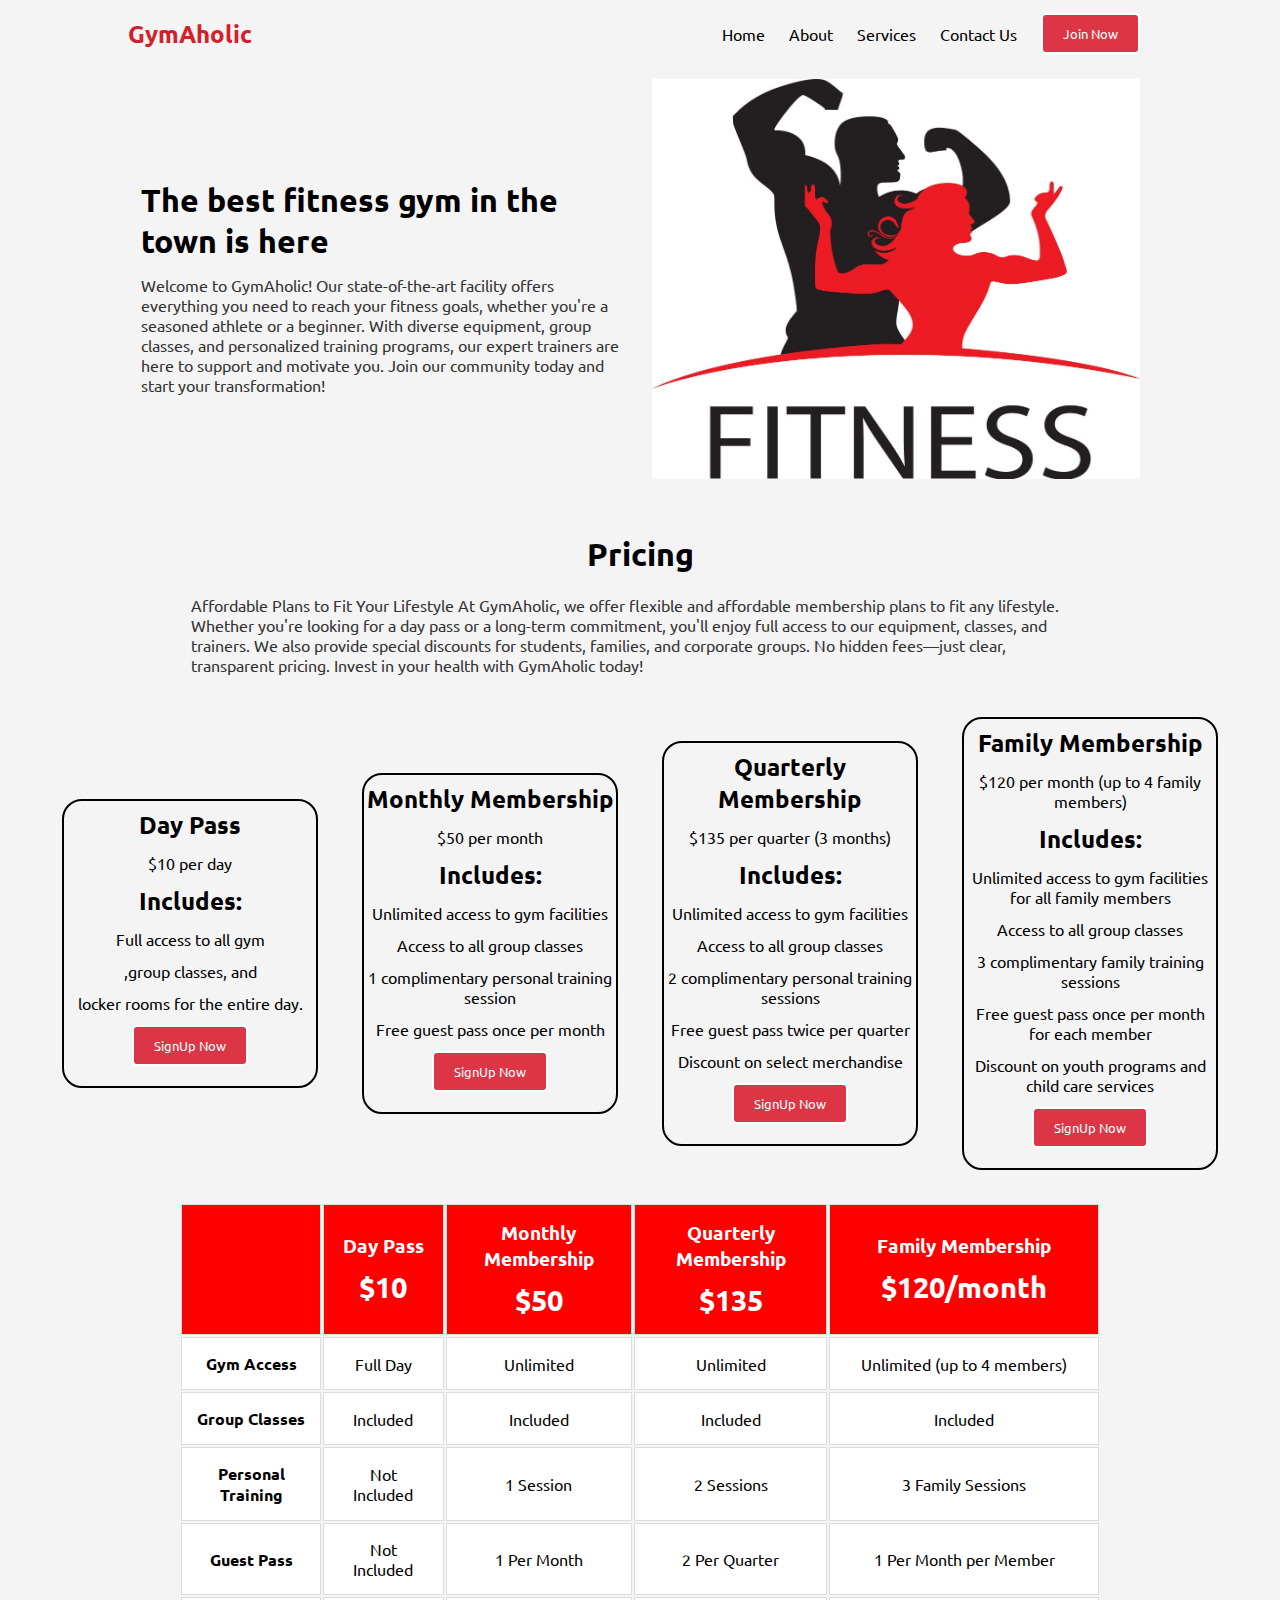
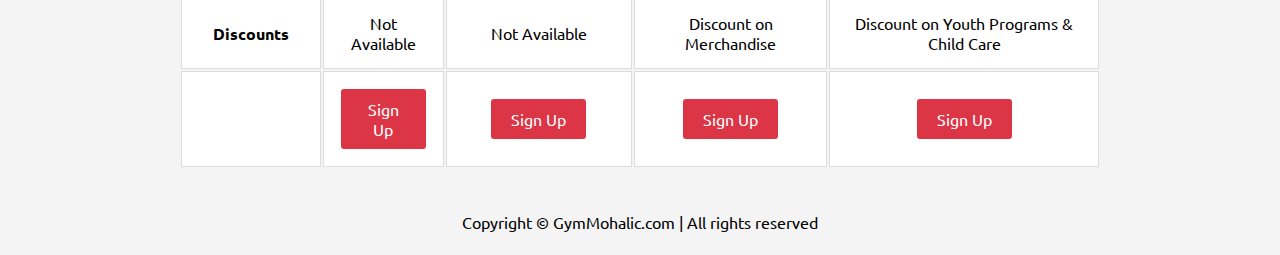
<file: Landing Page/index.html>
<!DOCTYPE html>
<html lang="en">
<head>
    <meta charset="UTF-8">
    <meta name="viewport" content="width=device-width, initial-scale=1.0">
    <title>GymMohali</title>
    <link rel="stylesheet" href="style.css">
    <link rel="stylesheet" href="utils.css">
</head>
<body class>
    <div class="container mx-auto ">
        <header>
            <nav class="flex justify-between">
                <div class="logo font-bold flex items-center text-blue">GymAholic</div>
              <ul class="navbar flex items-center">
                <li>Home</li>
                <li>About</li>
                <li>Services</li>
                <li>Contact Us</li>
                <li><button class="btn">Join Now</button></li>
               </ul>
            </nav>
        </header>
        <main class="min-h-screen">
            <section class="section1">
            <div class="flex">
                <div class="topleft flex justify-center flex-col px-2">
                    <h1 class="my-1 ">The best fitness gym in the town is here</h1>
                    <p>Welcome to GymAholic! Our state-of-the-art facility offers everything you need to reach your fitness goals, whether you're a seasoned athlete or a beginner. With diverse equipment, group classes, and personalized training programs, our expert trainers are here to support and motivate you. Join our community today and start your transformation!
                    </p>
                </div>
                <div class="topright overflow-hidden">
                    <img src="gym.jpg" alt="">
                </div>
            </div>
            </section>
            <section class="section2">
                <h1 class="text-center">Pricing</h1>
                <p class="paraClass my-2">Affordable Plans to Fit Your Lifestyle
                    At GymAholic, we offer flexible and affordable membership plans to fit any lifestyle. Whether you're looking for a day pass or a long-term commitment, you'll enjoy full access to our equipment, classes, and trainers. We also provide special discounts for students, families, and corporate groups. No hidden fees—just clear, transparent pricing. Invest in your health with GymAholic today!</p>
                        <div class="boxes flex">
                          <div class="box">
                            <h4>Day Pass</h4>
                            <ul>
                            <li> $10 per day</li>
                            <h4>Includes:</h4> 
                            <li>Full access to all gym</li>
                            <li>,group classes, and</li>
                            <li>locker rooms for the entire day.</li>
                          </ul>
                          <li><button class="btn">SignUp Now</button></li>
                           </div>
                           <div class="box">
                            <h4> Monthly Membership</h4>  
                            <ul>
                            <li> $50 per month</li>
                            <h4>Includes:</h4> 
                            <li>Unlimited access to gym facilities</li>
                        <li>Access to all group classes</li>
                    <li>  1 complimentary personal training session</li>
                <li>       Free guest pass once per month</li>
            </ul>                       
                <li><button class="btn">SignUp Now</button></li>
                           </div>
                        <div class="box">
                            <h4>Quarterly Membership</h4>
                            <ul>
                            <li>$135 per quarter (3 months)</li>
                            <h4>Includes:</h4>
                            <li>Unlimited access to gym facilities</li>
                        <li> Access to all group classes</li>
                    <li>   2 complimentary personal training sessions</li>
                <li> Free guest pass twice per quarter</li>
                 <li> Discount on select merchandise</li>
                </ul>   
                <li><button class="btn">SignUp Now</button></li>                    
                        </div>
                        <div class="box">
                            <h4>Family Membership</h4>
                            <ul>
                                 <li>$120 per month (up to 4 family members)</li>
                                <h4>Includes:</h4>
                            <li>Unlimited access to gym facilities for all family members</li>
                           <li>  Access to all group classes</li>
                         <li> 3 complimentary family training sessions</li>
                          <li>Free guest pass once per month for each member</li>
                          <li> Discount on youth programs and child care services</li>
                        </ul>
                        <li><button class="btn">SignUp Now</button></li>
                        </div>

                    </div>
            </section>
            
        
                <section>
                    <div class="pricing">
                        <div class="container">
                            <div class="pricing-table table-responsive">
                                <table class="table">
                                    <!-- Heading -->
                                    <thead>
                                        <tr>
                                            <th>&nbsp;</th>
                                            <th>
                                                Day Pass
                                                <span class="ptable-price">$10</span>
                                            </th>
                                            <th class="highlight">
                                                Monthly Membership
                                                <span class="ptable-price">$50</span>
                                            </th>
                                            <th>
                                                Quarterly Membership
                                                <span class="ptable-price">$135</span>
                                            </th>
                                            <th>
                                                Family Membership
                                                <span class="ptable-price">$120/month</span>
                                            </th>
                                        </tr>
                                    </thead>
                                    <tbody>
                                        <tr>
                                            <td><span class="ptable-title">Gym Access</span></td>
                                            <td>Full Day</td>
                                            <td>Unlimited</td>
                                            <td>Unlimited</td>
                                            <td>Unlimited (up to 4 members)</td>
                                        </tr>
                                        <tr>
                                            <td><span class="ptable-title">Group Classes</span></td>
                                            <td>Included</td>
                                            <td>Included</td>
                                            <td>Included</td>
                                            <td>Included</td>
                                        </tr>
                                        <tr>
                                            <td><span class="ptable-title">Personal Training</span></td>
                                            <td>Not Included</td>
                                            <td>1 Session</td>
                                            <td>2 Sessions</td>
                                            <td>3 Family Sessions</td>
                                        </tr>
                                        <tr>
                                            <td><span class="ptable-title">Guest Pass</span></td>
                                            <td>Not Included</td>
                                            <td>1 Per Month</td>
                                            <td>2 Per Quarter</td>
                                            <td>1 Per Month per Member</td>
                                        </tr>
                                        <tr>
                                            <td><span class="ptable-title">Discounts</span></td>
                                            <td>Not Available</td>
                                            <td>Not Available</td>
                                            <td>Discount on Merchandise</td>
                                            <td>Discount on Youth Programs & Child Care</td>
                                        </tr>
                                        <!-- Buttons -->
                                        <tr>
                                            <td>&nbsp;</td>
                                            <td class="bg-red"><a class="btn" href="#">Sign Up</a></td>
                                            <td class="bg-green"><a class="btn" href="#">Sign Up</a></td>
                                            <td class="bg-blue"><a class="btn" href="#">Sign Up</a></td>
                                            <td class="bg-purple"><a class="btn" href="#">Sign Up</a></td>
                                        </tr>
                                    </tbody>
                                </table>
                            </div>
                        </div>
                    </div>
                </section>
        </main>
        <footer>
            Copyright &copy; GymMohalic.com | All rights reserved
        </footer>
    </div>
</body>
</html>
</file>
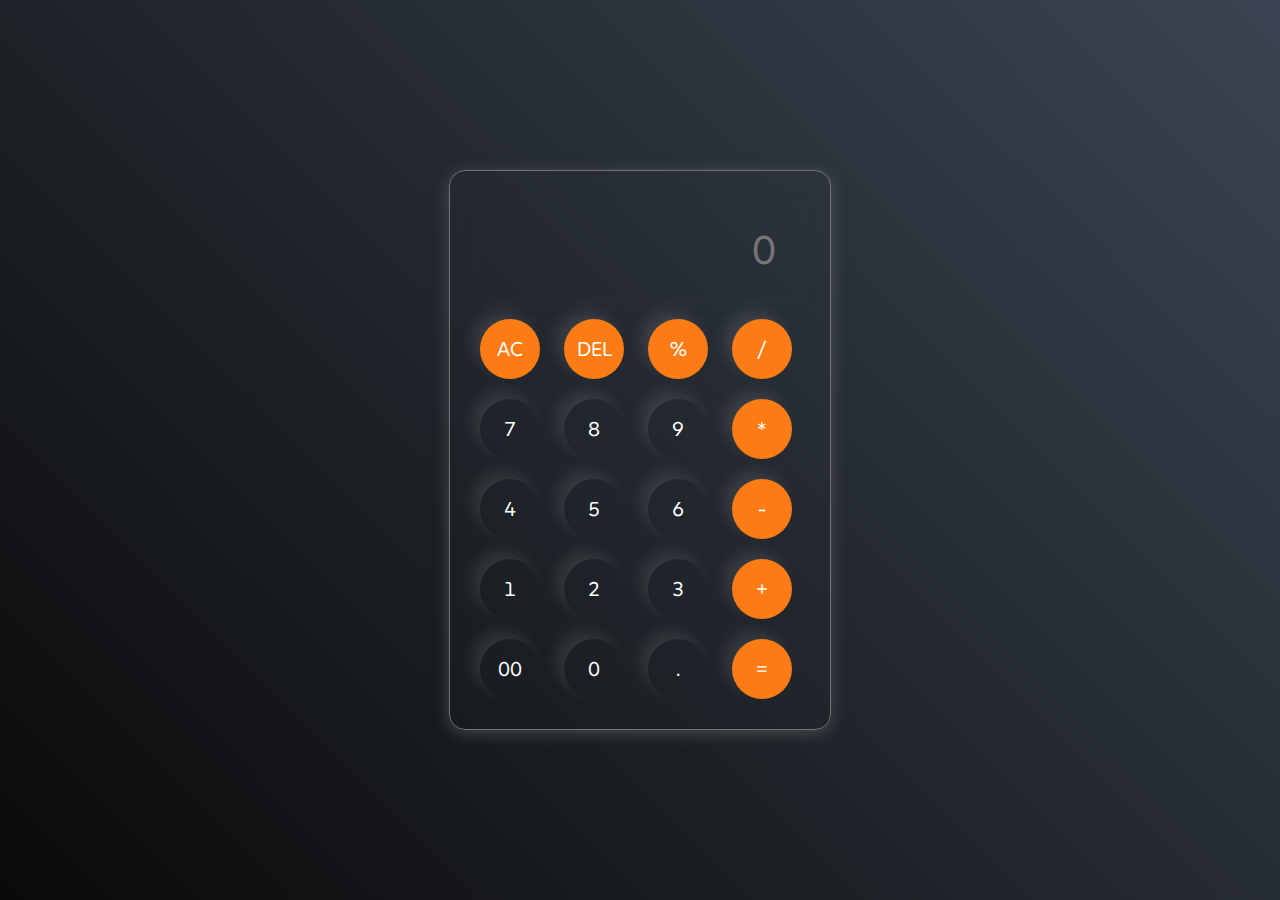
<file: Calculator/index1.html>
<!DOCTYPE html>
<html lang="en">
<head>
    <meta charset="UTF-8">
    <meta name="viewport" content="width=device-width, initial-scale=1.0">
    <title>Calculator</title>
    <link rel="stylesheet" href="style.css">
</head>
<body>
    <div class="calculator">
        <input type="text" placeholder="0" id="inputBox">
        <div>
            <button  class="equal-btn">AC</button>
            <button  class="equal-btn">DEL</button>
            <button  class="equal-btn">%</button>
            <button  class="equal-btn">/</button>
        </div>
        <div>
            <button>7</button>
            <button>8</button>
            <button>9</button>
            <button  class="equal-btn">*</button>
        </div>
        <div>
            <button>4</button>
            <button>5</button>
            <button>6</button>
            <button  class="equal-btn">-</button>
        </div>
        <div>
            <button>1</button>
            <button>2</button>
            <button>3</button>
            <button  class="equal-btn">+</button>
        </div>
        <div>
            <button>00</button>
            <button>0</button>
            <button>.</button>
            <button class="equal-btn">=</button>
        </div>
    </div>
    <script src="script.js"></script>
</body>
</html>
</file>
<file: Landing Page/style.css>
@import url('https://fonts.googleapis.com/css2?family=Ubuntu:ital,wght@0,300;0,400;0,500;0,700;1,300;1,400;1,500;1,700&display=swap');
*{
    margin: 0;
    padding: 0;
    box-sizing: border-box;
    font-family: "Ubuntu", sans-serif;
}
.container{
    max-width: 80vw;
}
.navbar{
    display: flex;
    height: 67px;
}
.navbar li{
    list-style: none;
    margin: 0 12px;
}
.topleft{
    width: 50%;
    padding: 12px;
}
.topright{
    width: 50%;
    padding: 12px;
}
img{
    width: 100%;
    height: 400px;
}
footer{
    padding: 23px;
    text-align: center;
}
</file>
<file: Landing Page/utils.css>
.min-h-screen{
    min-height:100vh ;
}
.bg-red{
    background-color: red;
}
.mx-auto{
    margin-left: auto;
    margin-right: auto;
}
.flex{
    display: flex;
}
.items-center{
    align-items: center;
}
.justify-between{
    justify-content: space-between;
}
.justify-center{
    justify-content: center;
}
.flex-col{
    flex-direction: column;
}
.font-bold{
    font-weight: bolder;
}
.my-1{
    margin-top: 13px;
    margin-bottom: 13px;
}
.px-2{
    padding-left: 13px;
    padding-right: 13px;
}
.text-blue{
    color: rgb(211, 33, 44);
}
.btn{

    padding: 7px 12px;
    border: 2px solid white;
    border-radius: 6px;
    cursor: pointer;
    color: white;
    background-color: rgb(238, 13, 47);
}
.logo{
    font-size: 1.5rem;
}
.text-center{
    margin-top: 40px;
   font-size: 2rem;
    text-align: center;
}
.paraClass{
    margin-top: 20px;
    padding-left: 63px;
    padding-right: 63px;
}
/* .boxes{
    /* display: flex;
    flex-direction: column;
    align-items: center;
    justify-content: space-evenly; 
    padding: 12px 22px;
    min-width: 33vw;
} */
.box{
    /* margin-top: 40px;   
    border: 2px solid black;
    border-radius: 20px;
    border-spacing: 2rem;
    display: flex;
    gap: 2rem; */
    margin: 12px 22px;
    min-width: 20vw;
    border: 2px solid black;
    border-radius: 20px;
    text-align: center;
    padding: 8px 0;

}
/* .box h4{
    margin-left: 80px;
} */
.box ul{
    list-style: none;
}
.box li{
    margin: 12px 2px;
    list-style: none;
}
.boxes{
    margin-top: 30px;
    display: flex;
    align-items: center;
    justify-content: center;
    justify-items: center;
}
/* General Styles */
body {
    font-family: Arial, sans-serif;
    background-color: #f4f4f4;
    margin: 0;
    padding: 0;
}

.container {
    width: 90%;
    margin: 0 auto;
}

h1 {
    font-size: 2em;
    margin-bottom: 20px;
}

h4 {
    font-size: 1.5em;
}

p {
    font-size: 1em;
    color: #333;
}

/* Pricing Table Styles */
.pricing-table {
    width: 100%;
    border-collapse: collapse;
    margin: 20px 0;
}

.pricing-table th, .pricing-table td {
    padding: 15px;
    text-align: center;
    border: 1px solid #ddd;
}

.pricing-table th {
    background-color: red;
    color: white;
    font-size: 1.2em;
}

.pricing-table td {
    background-color: white;
}

.ptable-title {
    font-weight: bold;
    text-align: left;
}

.ptable-price {
    font-size: 1.5em;
    font-weight: bold;
    display: block;
    margin-top: 10px;
}

.ptable-star i {
    color: gold;
}

.highlight {
    background-color: #28a745;
    color: white;
}

.highlight .ptable-price {
    color: white;
}

/* Button Styles */
.btn {
    padding: 10px 20px;
    background-color: #dc3545; /* Red for Join Now buttons */
    color: white;
    text-decoration: none;
    border-radius: 5px;
    display: inline-block;
}

.btn:hover {
    background-color: #c82333; /* Darker shade of red on hover */
}

/* Color Variations for Buttons */
.bg-red {
    background-color: #dc3545;
}

.bg-green {
    background-color: #28a745;
}

.bg-blue {
    background-color: #007BFF;
}

.bg-purple {
    background-color: #6f42c1;
}

.bg-red a, .bg-green a, .bg-blue a, .bg-purple a {
    color: white;
}

.bg-red:hover {
    background-color: #c82333;
}

.bg-green:hover {
    background-color: #218838;
}

.bg-blue:hover {
    background-color: #0056b3;
}

.bg-purple:hover {
    background-color: #5a3791;
}

/* Responsive Design */
@media (max-width: 768px) {
    .pricing-table th, .pricing-table td {
        padding: 10px;
        font-size: 0.9em;
    }

    .ptable-price {
        font-size: 1.2em;
    }
}
</file>
<file: Calculator/style.css>
@import url('https://fonts.googleapis.com/css2?family=SUSE:wght@100..800&display=swap');
*{
    margin: 0;
    padding: 0;
    box-sizing: border-box;
    font-family: "SUSE", sans-serif;
}

body{
    width: 100%;
    height: 100vh;
    display: flex;
    justify-content: center;
    align-items: center;
    background:linear-gradient(45deg,#0a0a0a,#3a4452);
}
.calculator{
    border:1px solid #717377;
    padding: 20px;
    border-radius: 16px;
    background-color: transparent;
    box-shadow: 0px 3px 15px rgba(113,115,119,0.5);
}
input{
    width: 320px;
    cursor: pointer;
    border: none;
    padding: 24px;
    margin:10px;
    background: transparent;
    box-shadow: 0px 3px 15px rgba(84, 84, 84, 0.1);
    font-size: 40px;
    text-align: right;
    color: #ffffff;
}
input ::placeholder{
    color: #ffffff;

}
button{
    border: none;
    width: 60px;
    height: 60px;
    margin: 10px;
    border-radius: 50%;
    background: transparent;
    color: #ffffff;
    box-shadow: -8px -8px 15px rgba(255, 255, 255, 0.1);
    font-size: 20px;
    cursor: pointer;
}
.equal-btn{
    background-color: #fb7c14;
}
</file>
